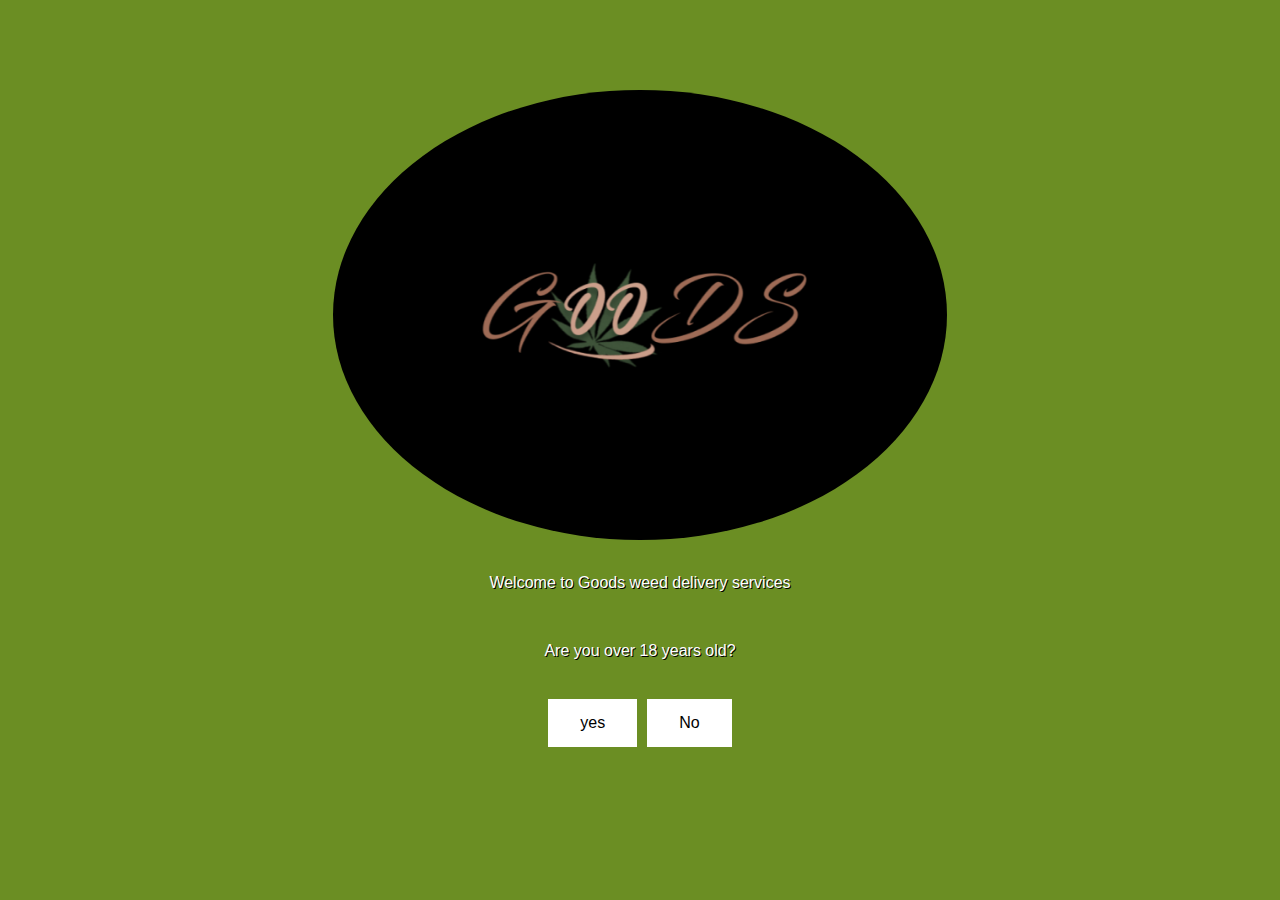
<file: index.html>
<!DOCTYPE html>
<html lang="en">
  <head>
    <meta charset="UTF-8" />
    <meta name="viewport" content="width=device-width, initial-scale=1.0" />

    <!-- Displays icon on the title bar -->
    <link rel="icon" href="images/Mediacre-icon.png" type="image/icon type" />

    <title>Age Validation</title>
    <link rel="stylesheet" type="text/css" href="styles.css" />
    <style>
      @import url("https://fonts.googleapis.com/css2?family=Outfit:wght@100..900&display=swap");
    </style>
  </head>
  <body>
    <!-- Starting of main section -->
    <main>
      <section class="age-checker">
        <img
          src="images/Good-black-circle.png"
          alt="Picture of the good logo on  black background"
        />
        <br />
        <p>Welcome to Goods weed delivery services</p>
        <br />
        <p>Are you over 18 years old?</p>
        <br />
        <div class="button-container">
          <a href="landing.html">
            <button class="age-button">yes</button>
          </a>
          <a href="no-access.html">
            <button class="age-button">No</button>
          </a>
        </div>
      </section>
    </main>
  </body>
</html>
</file>
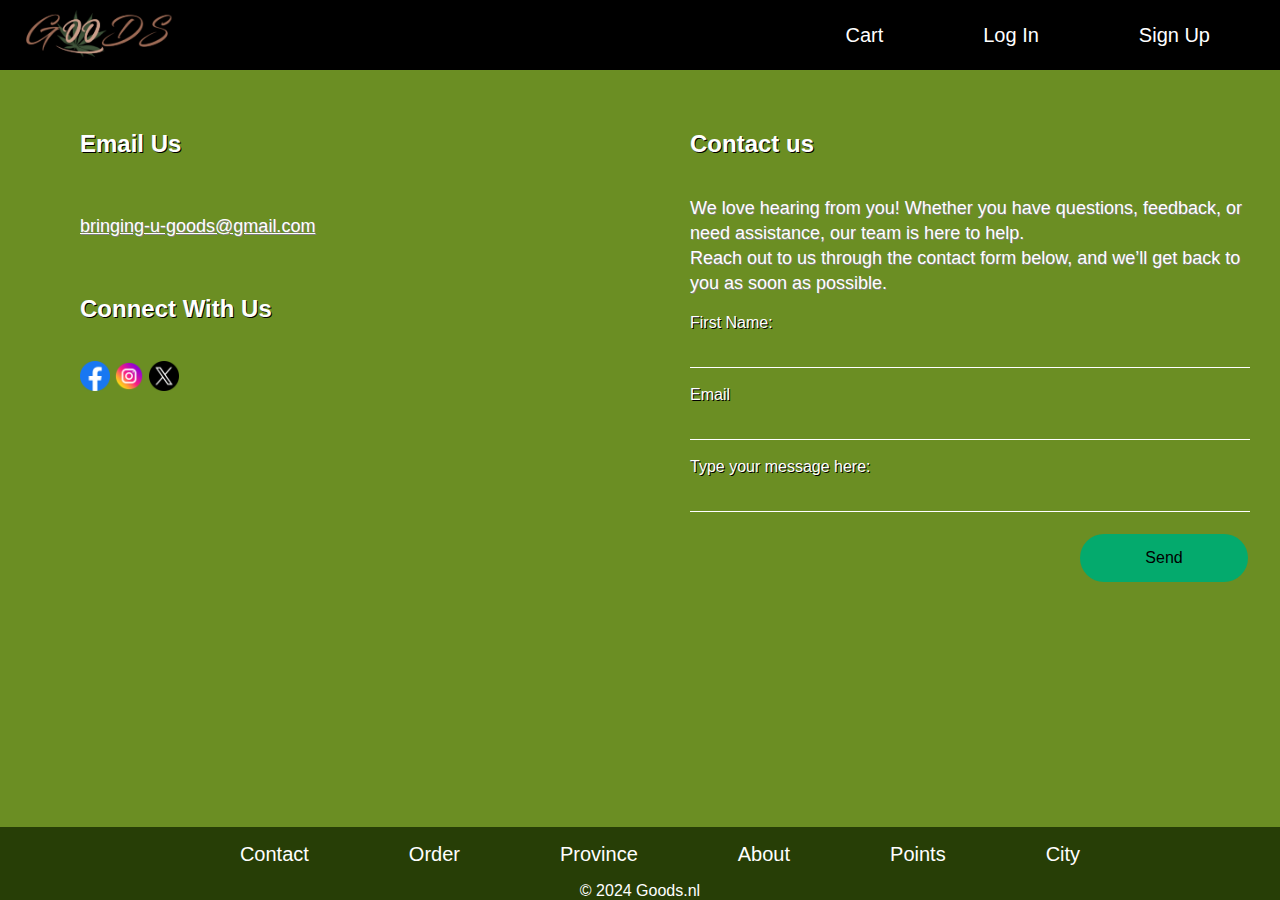
<file: contact.html>
<!DOCTYPE html>
<html lang="en">
  <head>
    <meta charset="UTF-8" />
    <meta name="viewport" content="width=device-width, initial-scale=1.0" />

    <!-- Displays icon on the title bar -->
    <link rel="icon" href="images/Mediacre-icon.png" type="image/icon type" />

    <title>Goods Contact</title>
    <link rel="stylesheet" type="text/css" href="styles.css" />

    <!-- Importing font style -->
    <style>
      @import url("https://fonts.googleapis.com/css2?family=Outfit:wght@100..900&display=swap");
    </style>
  </head>
  <body>
    <!-- Starting of header section -->
    <header>
      <a href="landing.html"
        ><img src="images/goods-logo-2.png" alt="website logo"
      /></a>
      <nav>
        <ul>
          <li>
            <a href="cart.html">Cart</a>
          </li>
          <li>
            <a href="log-in.html">Log In</a>
          </li>
          <li>
            <a href="sign-up.html">Sign Up</a>
          </li>
        </ul>
      </nav>
    </header>

    <!-- Starting of main section -->
    <main>
      <section class="container">
        <article class="leftbox">
          <h2>Email Us</h2>
          <br />
          <p><u>bringing-u-goods@gmail.com</u></p>
          <br />
          <h2>Connect With Us</h2>
          <br />
          <div>
            <img src="images/facebook.png" alt="facebook logo" />
            <img src="images/instagram.png" alt="instagram logo" />
            <img src="images/twitter.png" alt="twitter logo" />
          </div>
        </article>

        <article class="rightbox">
          <h2>Contact us</h2>

          <p>
            We love hearing from you! Whether you have questions, feedback, or
            need assistance, our team is here to help.
            <br />
            Reach out to us through the contact form below, and we’ll get back
            to you as soon as possible.
          </p>

          <label class="contact-label" for="Name">First Name:</label>
          <br />
          <input
            class="contact-input"
            type="text"
            id="Name"
            name="Name"
            size="40"
          />
          <br />
          <label class="contact-label" for="Email">Email</label>
          <br />
          <input
            class="contact-input"
            type="text"
            id="Email"
            name="Email"
            size="40"
          />
          <br />
          <label class="contact-label" for="Message"
            >Type your message here:</label
          >
          <br />
          <input
            class="contact-input"
            type="text"
            id="Message"
            name="Message"
            size="40"
          />
          <br />

          <button class="contact-button">Send</button>
        </article>
      </section>
    </main>
    <footer class="bottom-footer">
      <ul>
        <li>
          <a href="contact.html">Contact</a>
        </li>
        <li>
          <a href="shops.html">Order</a>
        </li>
        <li>
          <a href="province.html">Province</a>
        </li>
        <li>
          <a href="landing.html">About</a>
        </li>
        <li>
          <a href="points.html">Points</a>
        </li>
        <li>
          <a href="city.html">City</a>
        </li>
      </ul>
      <div class="copy-right">© 2024 Goods.nl</div>
    </footer>
  </body>
</html>
</file>
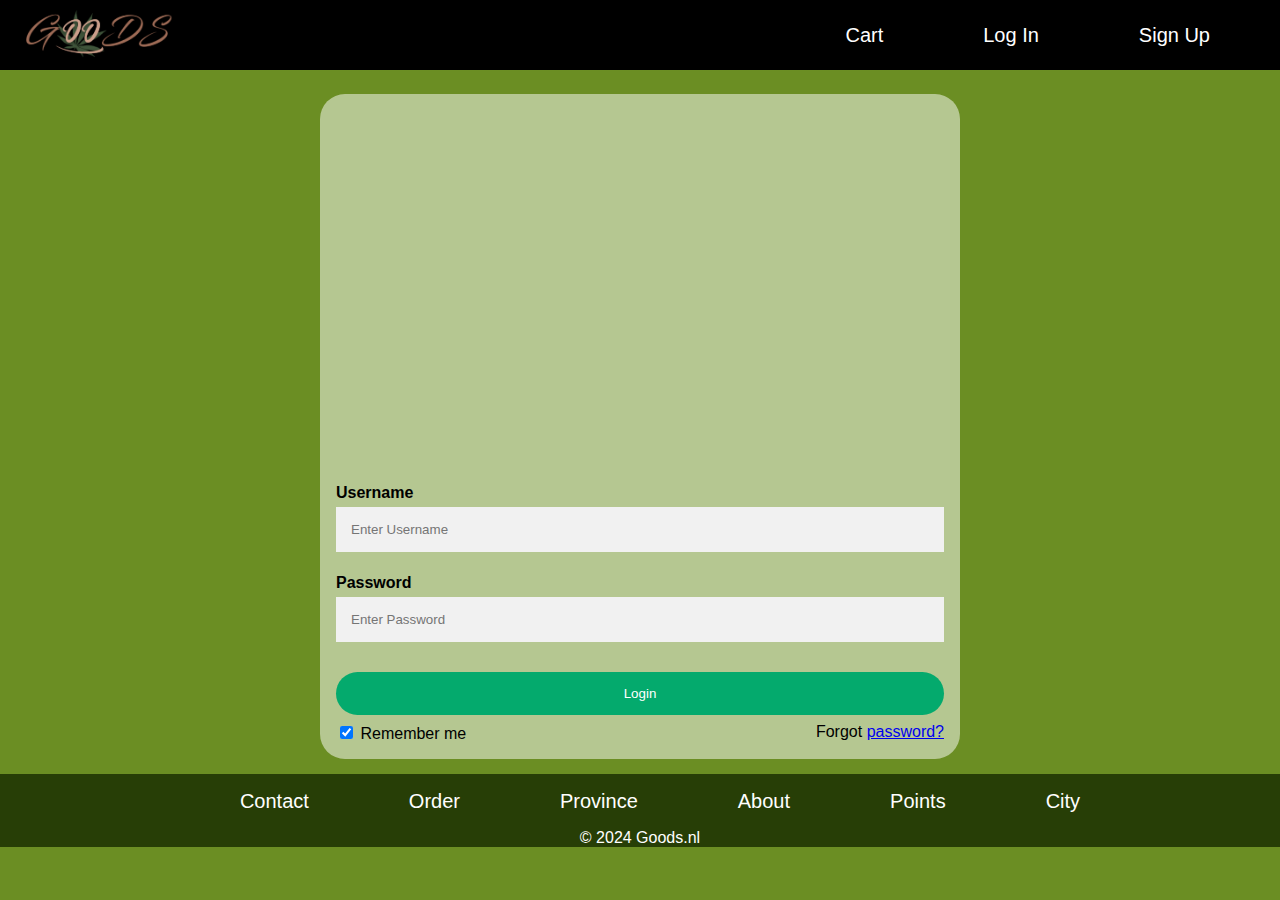
<file: log-in.html>
<!DOCTYPE html>
<html lang="en">
  <head>
    <meta charset="UTF-8" />
    <meta name="viewport" content="width=device-width, initial-scale=1.0" />
    <link rel="stylesheet" href="styles.css" />
    <title>Log In</title>

    <!-- Displays icon on the title bar -->
    <link rel="icon" href="images/Mediacre-icon.png" type="image/icon type" />

    <!-- Importing font style -->
    <style>
      @import url("https://fonts.googleapis.com/css2?family=Outfit:wght@100..900&display=swap");
    </style>
  </head>

  <body>
    <header>
      <a href="landing.html"
        ><img src="images/goods-logo-2.png" alt="website logo"
      /></a>
      <nav>
        <ul>
          <li>
            <a href="cart.html">Cart</a>
          </li>
          <li>
            <a href="log-in.html">Log In</a>
          </li>
          <li>
            <a href="sign-up.html">Sign Up</a>
          </li>
        </ul>
      </nav>
    </header>

    <form action="shops.html" method="post">
      <div class="imgcontainer">
        <iframe
          src="https://giphy.com/embed/8pn1kXad5fHO0"
          width="480"
          height="348"
          style="margin-top: 10px"
          frameborder="0"
          class="giphy-embed"
          allowfullscreen
        ></iframe>
      </div>

      <div class="containerL">
        <label for="uname"><b>Username</b></label>
        <input type="text" placeholder="Enter Username" name="uname" required />

        <label for="psw"><b>Password</b></label>
        <input
          type="password"
          placeholder="Enter Password"
          name="psw"
          required
        />

        <button type="submit">Login</button>
        <label>
          <input type="checkbox" checked="checked" name="remember" /> Remember
          me
        </label>
        <span class="psw">Forgot <a href="#">password?</a></span>
      </div>
    </form>

    <footer>
      <ul>
        <li>
          <a href="contact.html">Contact</a>
        </li>
        <li>
          <a href="shops.html">Order</a>
        </li>
        <li>
          <a href="province.html">Province</a>
        </li>
        <li>
          <a href="landing.html">About</a>
        </li>
        <li>
          <a href="points.html">Points</a>
        </li>
        <li>
          <a href="city.html">City</a>
        </li>
      </ul>
      <div class="copy-right">© 2024 Goods.nl</div>
    </footer>
  </body>
</html>
</file>
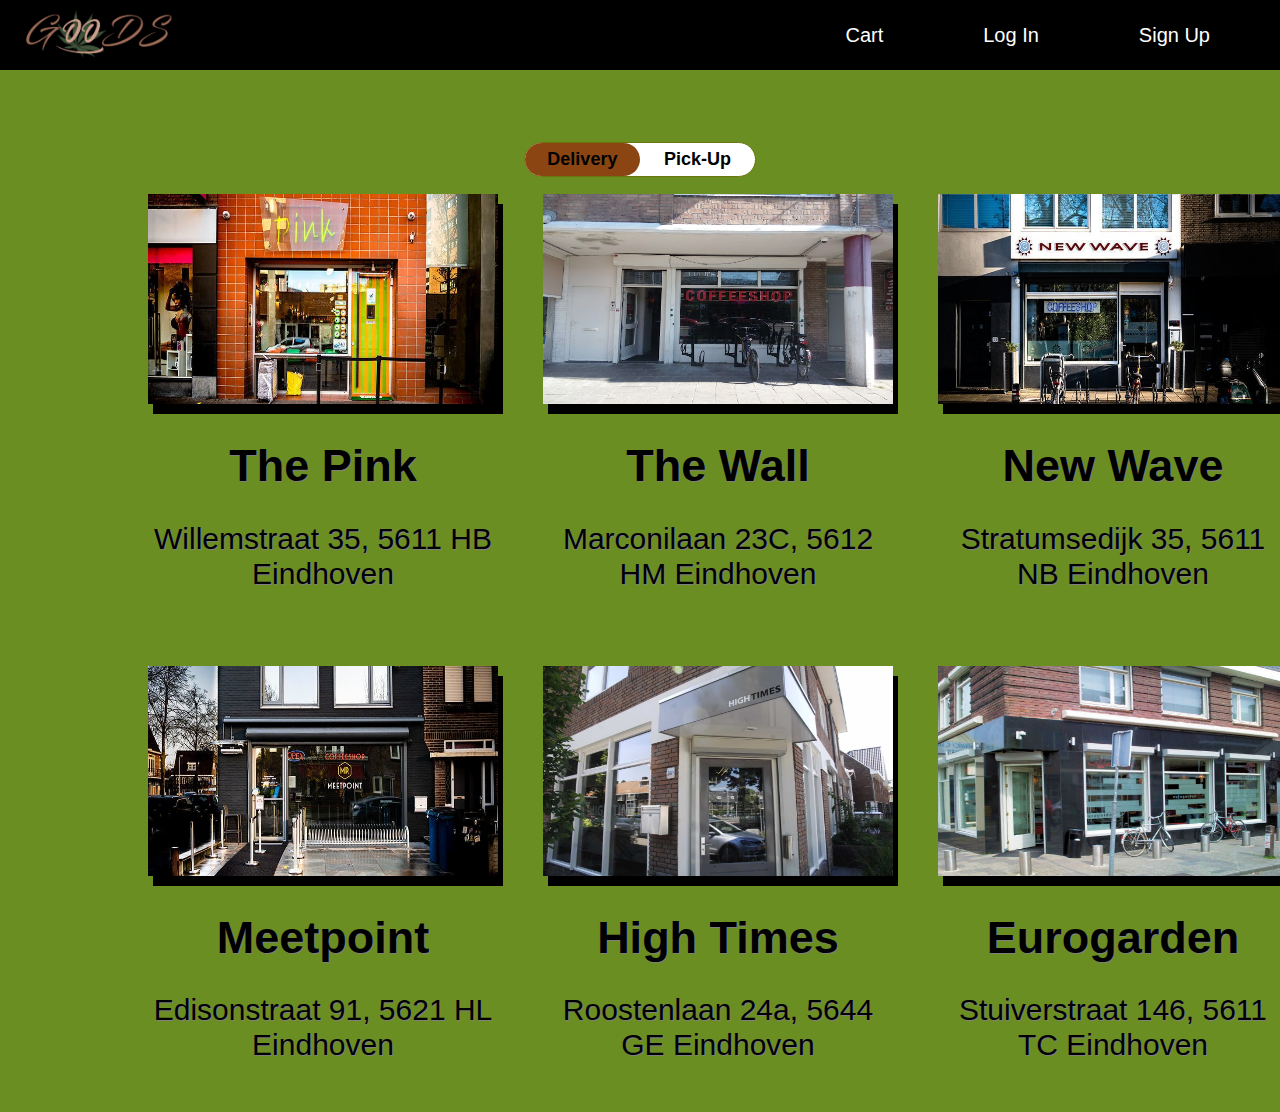
<file: shops.html>
<!DOCTYPE html>
<html lang="en">
  <head>
    <meta charset="UTF-8" />
    <meta name="viewport" content="width=device-width, initial-scale=1.0" />
    <link rel="stylesheet" href="styles.css" />

    <!-- Displays icon on the title bar -->
    <link rel="icon" href="images/Mediacre-icon.png" type="image/icon type" />
    <title>Goods Shop</title>

    <!-- Importing font style -->
    <style>
      @import url("https://fonts.googleapis.com/css2?family=Outfit:wght@100..900&display=swap");
    </style>
  </head>

  <body>
    <header>
      <a href="landing.html"
        ><img src="images/goods-logo-2.png" alt="website logo"
      /></a>
      <nav>
        <ul>
          <li>
            <a href="cart.html">Cart</a>
          </li>
          <li>
            <a href="log-in.html">Log In</a>
          </li>
          <li>
            <a href="sign-up.html">Sign Up</a>
          </li>
        </ul>
      </nav>
    </header>

    <div id="content-wrap">
      <input type="checkbox" id="toggle" class="toggleCheckbox" />
      <label for="toggle" class="toggleContainer">
        <div>Delivery</div>
        <div>Pick-Up</div>
      </label>

      <div class="grid-container">
        <div class="grid-item">
          <a href="#"><img class="grid-image" src="images/ThePink.jpg" /></a>
          <h2>The Pink</h2>
          <p>Willemstraat 35, 5611 HB Eindhoven</p>
        </div>
        <div class="grid-item">
          <a href="store.html"
            ><img class="grid-image" src="images/TheWall.jpg"
          /></a>
          <h2>The Wall</h2>
          <p>Marconilaan 23C, 5612 HM Eindhoven</p>
        </div>
        <div class="grid-item">
          <a href="#"><img class="grid-image" src="images/NewWave.jpg" /></a>
          <h2>New Wave</h2>
          <p>Stratumsedijk 35, 5611 NB Eindhoven</p>
        </div>
        <div class="grid-item">
          <a href="#"><img class="grid-image" src="images/Meetpoint.jpg" /></a>
          <h2>Meetpoint</h2>
          <p>Edisonstraat 91, 5621 HL Eindhoven</p>
        </div>
        <div class="grid-item">
          <a href="#"><img class="grid-image" src="images/HighTimes.jpg" /></a>
          <h2>High Times</h2>
          <p>Roostenlaan 24a, 5644 GE Eindhoven</p>
        </div>
        <div class="grid-item">
          <a href="#"><img class="grid-image" src="images/Eurogarden.jpg" /></a>
          <h2>Eurogarden</h2>
          <p>Stuiverstraat 146, 5611 TC Eindhoven</p>
        </div>
      </div>
    </div>
  </body>
</html>
</file>
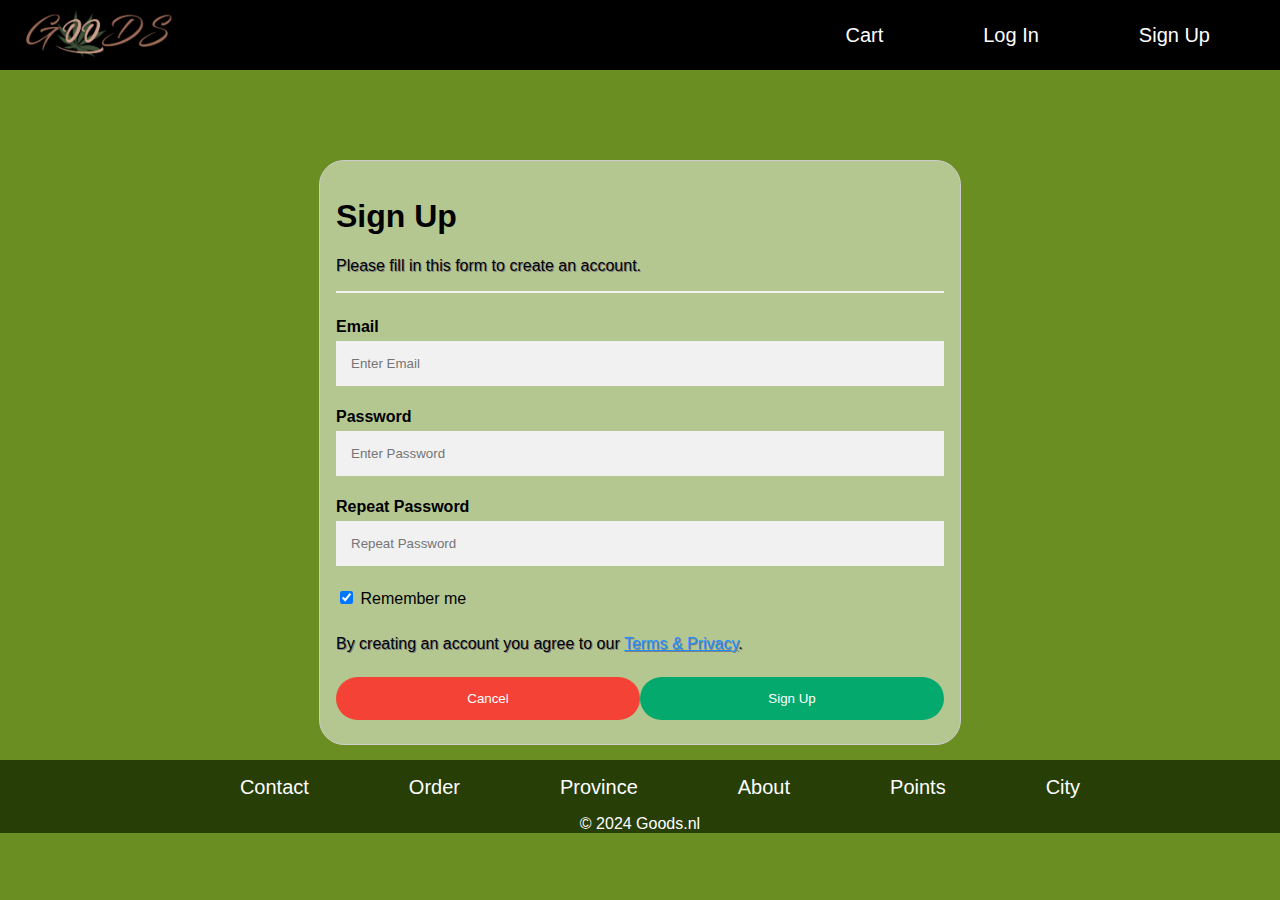
<file: sign-up.html>
<!DOCTYPE html>
<html lang="en">
  <head>
    <meta charset="UTF-8" />
    <meta name="viewport" content="width=device-width, initial-scale=1.0" />
    <link rel="stylesheet" href="styles.css" />
    <title>Sign Up</title>

    <!-- Displays icon on the title bar -->
    <link rel="icon" href="images/Mediacre-icon.png" type="image/icon type" />

    <!-- Importing font style -->
    <style>
      @import url("https://fonts.googleapis.com/css2?family=Outfit:wght@100..900&display=swap");
    </style>
  </head>

  <body>
    <header>
      <a href="landing.html"
        ><img src="images/goods-logo-2.png" alt="website logo"
      /></a>
      <nav>
        <ul>
          <li>
            <a href="cart.html">Cart</a>
          </li>
          <li>
            <a href="log-in.html">Log In</a>
          </li>
          <li>
            <a href="sign-up.html">Sign Up</a>
          </li>
        </ul>
      </nav>
    </header>

    <form action="shops.html" style="border: 1px solid #ccc; margin-top: 10vh">
      <div class="containerL">
        <h1>Sign Up</h1>
        <p>Please fill in this form to create an account.</p>
        <hr class="hr" />

        <label for="email"><b>Email</b></label>
        <input type="text" placeholder="Enter Email" name="email" required />

        <label for="psw"><b>Password</b></label>
        <input
          type="password"
          placeholder="Enter Password"
          name="psw"
          required
        />

        <label for="psw-repeat"><b>Repeat Password</b></label>
        <input
          type="password"
          placeholder="Repeat Password"
          name="psw-repeat"
          required
        />

        <label>
          <input
            type="checkbox"
            checked="checked"
            name="remember"
            style="margin-bottom: 15px"
          />
          Remember me
        </label>

        <p>
          By creating an account you agree to our
          <a href="#" style="color: dodgerblue">Terms & Privacy</a>.
        </p>

        <div class="clearfix">
          <button type="button" class="cancelbtn">Cancel</button>
          <button type="submit" class="signupbtn">Sign Up</button>
        </div>
      </div>
    </form>

    <footer>
      <ul>
        <li>
          <a href="contact.html">Contact</a>
        </li>
        <li>
          <a href="shops.html">Order</a>
        </li>
        <li>
          <a href="province.html">Province</a>
        </li>
        <li>
          <a href="landing.html">About</a>
        </li>
        <li>
          <a href="points.html">Points</a>
        </li>
        <li>
          <a href="city.html">City</a>
        </li>
      </ul>
      <div class="copy-right">© 2024 Goods.nl</div>
    </footer>
  </body>
</html>
</file>
<file: styles.css>
/* header section */

header                      {background-color: black; height: 70px; width: auto; display: flex; justify-content: space-between; align-items: center; padding: 0 20px;}

header img                  { height: 125px; width: auto; margin: auto;}

header nav ul               {display: flex;}

header nav ul li            {list-style: none; margin: 0 50px;}

header nav ul li a          { text-decoration: none; color: white; font-size: 20px; }

header nav ul li a:hover    { color: #23F600;}

/* Main section */

body { margin: auto; background-color: #6B8E23; font-family: "Outift", sans-serif; overflow-x: hidden; /* Hide horizontal scrollbar */ }

/* #6A760C old color background */

.landing-box { display: flex;  background-color: #E8DBCF; position: fixed; bottom: 20vh; left: 0vw; margin: 50px; padding: 30px; border-radius: 25px; align-content: center; flex-direction: column; height: 35vh;}

.landing-box a { display: flex; text-decoration: none; }

.landing-box h2 { text-align: center; font-size: 36px;}

.landing-box p { text-align: center; font-size: large;}

.landing-discription { display: flex; background-color: #E8DBCF; position: fixed; bottom: 10vh; right: 5vw; margin: 50px; padding: 30px; border-radius: 25px; }

.landing-discription p{ line-height: 25px; font-size: larger; }

/* Button section */

.button {
    width: 50%;
    display: inline-block;
    padding: 15px 25px;
    font-size: 24px;
    cursor: pointer;
    text-align: center;
    text-decoration: none;
    outline: none;
    color: #fff;
    background-color: #04AA6D;
    border: none;
    border-radius: 15px;
    box-shadow: 0 9px #999;
    margin: auto;
}

/* .button:hover { background-color: #23F600; } */

.button:active { background-color: #23F600; box-shadow: 0 5px #666; transform: translateY(4px);}

.contact-button { background-color: #04AA6D;
    border: none;
    color: black;
    padding: 15px 32px;
    text-align: center;
    text-decoration: none;
    display: inline-block;
    font-size: 16px;
    margin: 4px 2px;
    cursor: pointer;
    width: 30%;
    align-self: flex-end;
    border-radius: 25px;
}

.age-button {
    background-color: white;
    border: none;
    color: black;
    padding: 15px 32px;
    text-align: center;
    text-decoration: none;
    display: inline-block;
    font-size: 16px;
    margin: 5px;
    cursor: pointer;
}

/* Footer section */

footer { background-color: #273E06; position: absolute; left: 0; width: 100vw; margin-top: 15px; }

.bottom-footer { background-color: #273E06; bottom: 0; position: absolute; left: 0; width: 100vw; }

footer ul { display: flex; justify-content: center; }

footer ul li { list-style: none; margin: 0 50px; }

footer ul li a { text-decoration: none; color: white; font-size: 20px; }

footer ul li a:hover { color: #23F600;}

.copy-right {display: flex; justify-content: center; color: white }

/* forms */

.contact-form { margin: 10px; padding: 20px }

.contact-form p { line-height: 25px; }

.contact-form form { margin: 5px; }

.contact-right img { display: inline-block; height: 30px; width: auto; }

.contact-input { border: 0; outline: 0; background: transparent; border-bottom: 1px solid white; color: white; }

.contact-label { color: white; text-shadow: 1px 1px black; }

.container {display: flex; padding: 20px; margin: 20px 10px 20px 10px; color: white; text-shadow: 1px 1px black;}
.container p { font-size: 18px; line-height: 25px; }
.leftbox {display: flex; flex-direction: column; width: 50%; margin: 0 50px;}
.leftbox img { display: inline-block; height: 30px; width: auto; }
.rightbox {display: flex; flex-direction: column; width: 50%;}

/* Grid section for stores*/
.grid-container { display: grid; grid-template-columns: auto auto auto; padding: 5px; gap: 5px; width: 80vw; margin: auto; height: 60vh; margin-top: 5%;}
.grid-item { padding: 20px; font-size: 30px; text-align: center; line-height: 35px;}
.grid-item h2, p {text-shadow: 1px 1px grey;}
.grid-image { height: 210px; width: 350px; box-shadow: 5px 10px black;}

/*Toggle button*/
.toggleContainer { position: relative; display: grid; grid-template-columns: repeat(2, 1fr); width: 18%; border: 1px solid #6A760C; border-radius: 20px; background: white; font-weight: bold; color: black; cursor: pointer; margin: auto; top: 8vh; font-size: large;}
.toggleContainer::before { content: ''; position: absolute; width: 50%; height: 100%; left: 0%; border-radius:20px; background: #8B4513; transition: all 0.3s;}
.toggleCheckbox:checked + .toggleContainer::before { left: 50%;}
.toggleContainer div { padding: 6px; text-align: center; z-index: 1;}
.toggleCheckbox { display: none;}

/* Age checker */

.age-checker { display: flex; flex-direction: column; align-items: center; margin-top: 10vh;}

.age-checker p { color: white; text-shadow: 1px 1px black; }

.button-container { display: flex; flex-direction: row; }

.age-checker img { border-radius: 100%; height: 50vh; width: auto; }

/*Log in form (taken from w3schools)*/
form { width: 50%; margin: auto; background-color: rgba(255, 255, 255, 0.5); border-radius: 25px;}
.containerL input[type=text], input[type=password] { width: 100%; padding: 12px 20px; margin: 8px 0; display: inline-block; border: 1px solid #ccc; box-sizing: border-box;}
.containerL button { background-color: #04AA6D; color: white; padding: 14px 20px; margin: 8px 0; border: none; cursor: pointer; width: 100%; border-radius: 25px;}
.containerL button:hover { opacity: 0.8;}
.clearfix .cancelbtnL { width: auto; padding: 10px 18px; background-color: #f44336;}
.imgcontainer { text-align: center;margin: 24px 0 12px 0;}
img.avatar { width: 40%; border-radius: 50%;}
.containerL { padding: 16px;}
span.psw { float: right;}

/*Sign up form (taken from w3schools)*/
.containerL input[type=text], input[type=password] { width: 100%; padding: 15px; margin: 5px 0 22px 0; display: inline-block; border: none; background: #f1f1f1;}
.containerL input[type=text]:focus, input[type=password]:focus { background-color: #ddd; outline: none;}
.hr { border: 1px solid #f1f1f1; margin-bottom: 25px;}
.clearfix .cancelbtn { padding: 14px 20px; background-color: #f44336;}
.clearfix .cancelbtn, .clearfix .signupbtn { float: left; width: 50%;}
.clearfix::after { content: ""; clear: both; display: table;}

/* Payment Page  */

.cartInformation{
    background-color: aliceblue;
    margin: 50px 500px 50px 50px;
    padding: 20px;
    font-size: 20px;
    border-radius: 20px;
}

.bezorging{
    background-color: aliceblue;
    margin: 50px 500px 50px 50px;
    padding: 20px;
    font-size: 20px;
    border-radius: 20px;
}

.paying{
    background-color: aliceblue;
    margin: 50px 500px 50px 50px;
    padding: 20px;
    font-size: 20px;
    border-radius: 15px;
    box-shadow: 0 0 10px rgba(0, 0, 0, 0.1);
    text-align: center;
    
}

.paymentmethods{
    margin-bottom: 15px;

}

.paymentmethods input{
    margin-right: 10px;
}

.paymentBtn, .totaalBtn{
    background-color: #04AA6D;
    color: aliceblue;
    border: none;
    padding: 10px 15px;
    border-radius: 15px;
    cursor: pointer;
    width: 100%;
}

.paying button:hover, .cartSummery button:hover{
    background-color: #04AA6D;
}

.cartSummery{
    background-color: aliceblue;
    margin: 50px 20px 50px 1200px;
    padding: 20px;
    font-size: 20px;
    border-radius: 20px;
    position: relative;
    top: -905px;
}

.totaalCart, .totaalGoods{
    text-align: center;
    text-decoration:solid;
    
}

.left-cart{
    text-align: left;
}

.price{
    text-align: right;

}

/* Pop-up */



/* Pay pop up */
.payings{
    position: fixed;
    z-index: 1;
    left: 0;
    top: 0;
    width: 100%;
    height: 100%;
    overflow: auto;
    background-color: rgba(0, 0, 0, 0.4);
    color: white;
    /* display: none; */
}


.thankYou{
    background-color: #0b5e41;
    margin: 15% auto;
    padding: 20px;
    border: 1px solid #888;
    width: 80%;
    max-width: 500px;
    position: relative;
    text-align: center;
    border-radius: 10px;
    box-shadow: 0 4px 8px 0 rgba(0, 0, 0, 0.2), 0 6px 20px 0 rgba(0, 0, 0, 0.19);
}

.payCloseBtn{
    color: #aaa;
    float: right;
    font-size:28px ;
    font-weight: bold ;
    cursor: pointer;
    position: absolute;
    top: 10px;
    right: 20px;
}

.payCloseBtn:hover,
.payCloseBtn:focus{
    color: black;
    text-decoration: none;
    cursor: pointer;

}
</file>
